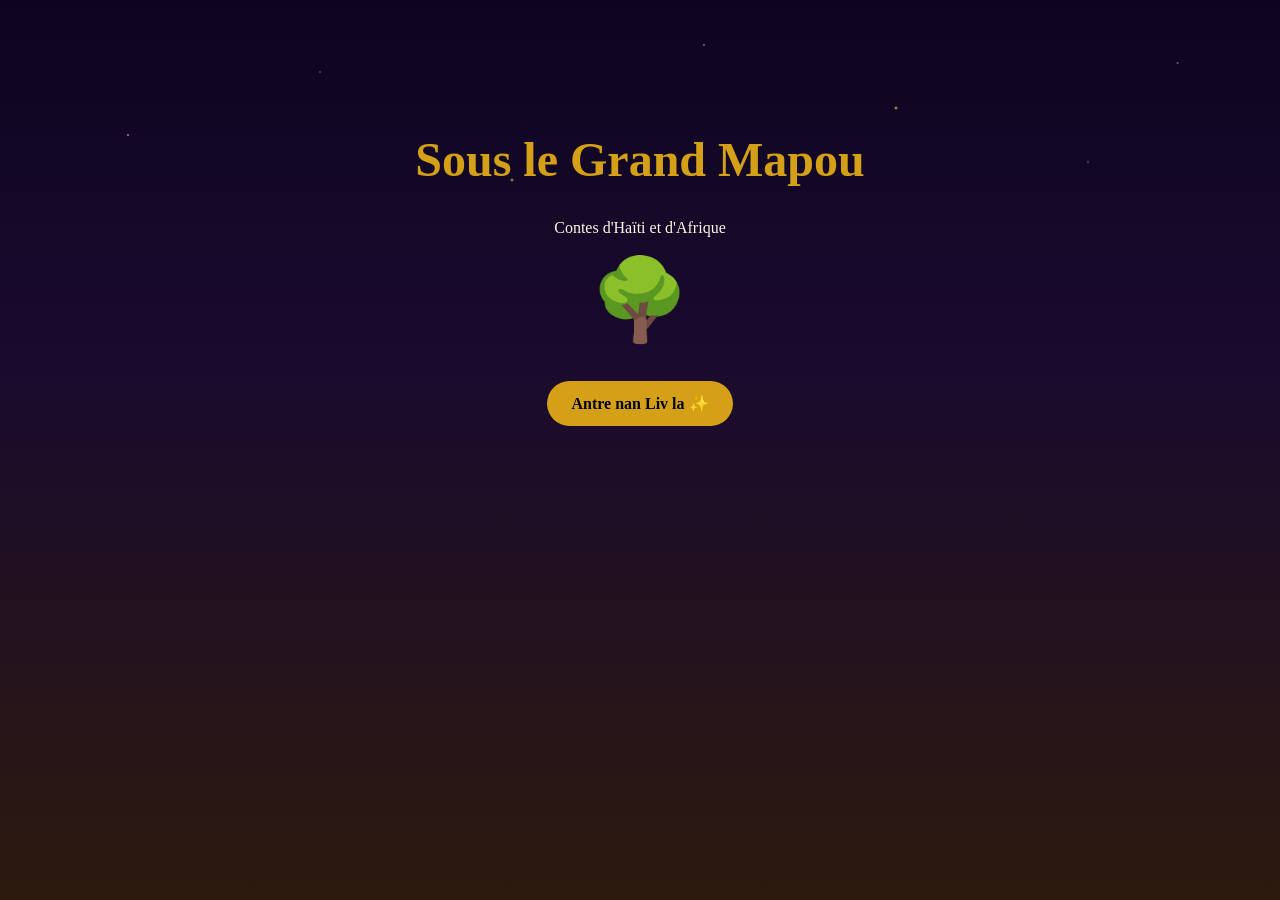
<file: index.html>
<!DOCTYPE html>
<html lang="fr">
<head>
    <meta charset="UTF-8">
    <title>Sous le Grand Mapou</title>
    <link rel="stylesheet" href="style.css">
</head>
<body style="text-align: center; padding-top: 100px;">
    <h1 style="font-size: 3rem; color: var(--or);">Sous le Grand Mapou</h1>
    <p>Contes d'Haïti et d'Afrique</p>
    <div style="font-size: 5rem;">🌳</div>
    <br>
    <a href="sommaire.html" class="btn-start">Antre nan Liv la ✨</a>
</body>
</html>
</file>
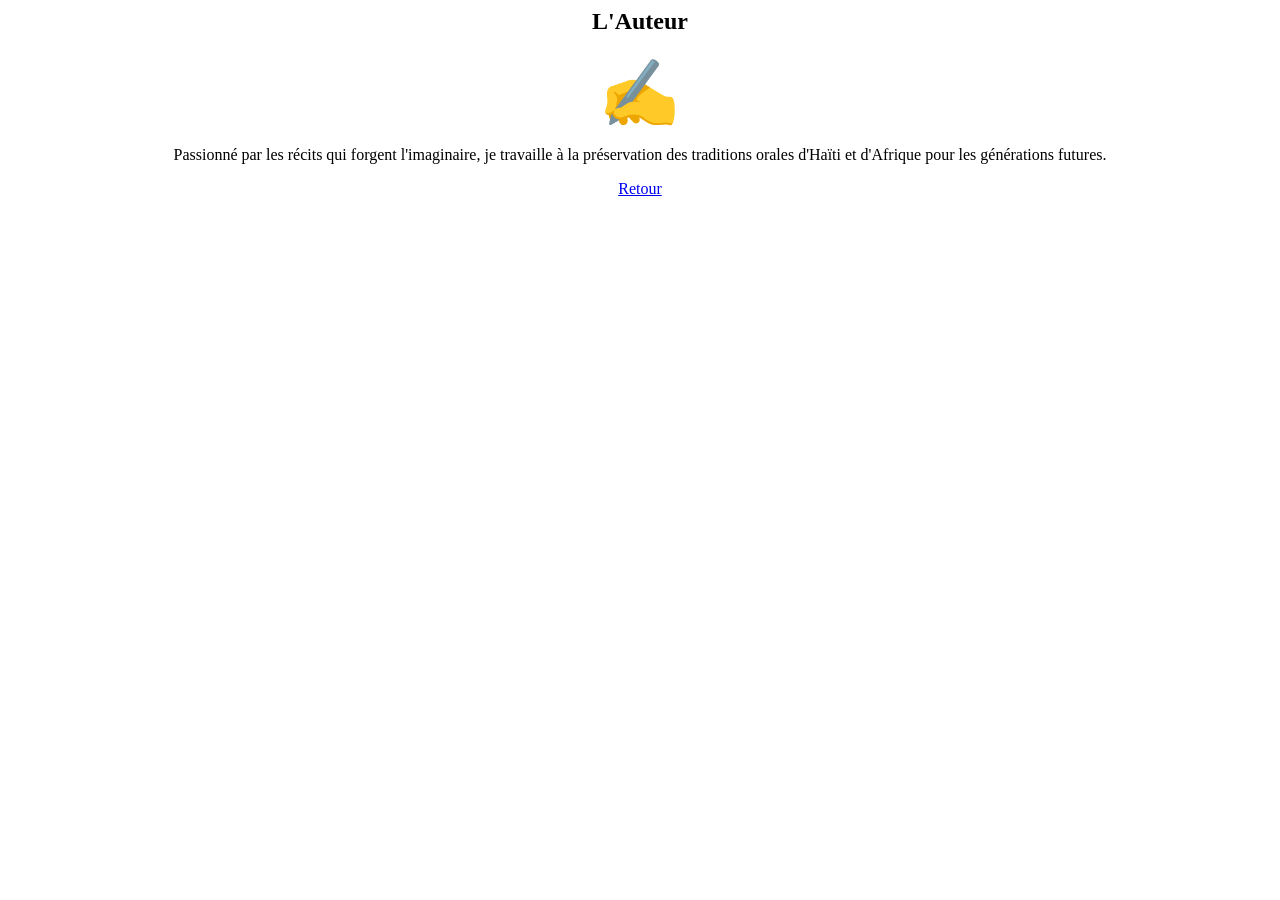
<file: auteur.html>
<body style="text-align: center;">
    <div class="tale-card">
        <h2 style="color: var(--or);">L'Auteur</h2>
        <div style="font-size: 4rem;">✍️</div>
        <p>Passionné par les récits qui forgent l'imaginaire, je travaille à la préservation des traditions orales d'Haïti et d'Afrique pour les générations futures.</p>
        <a href="sommaire.html" class="btn-start">Retour</a>
    </div>
</body>
</file>
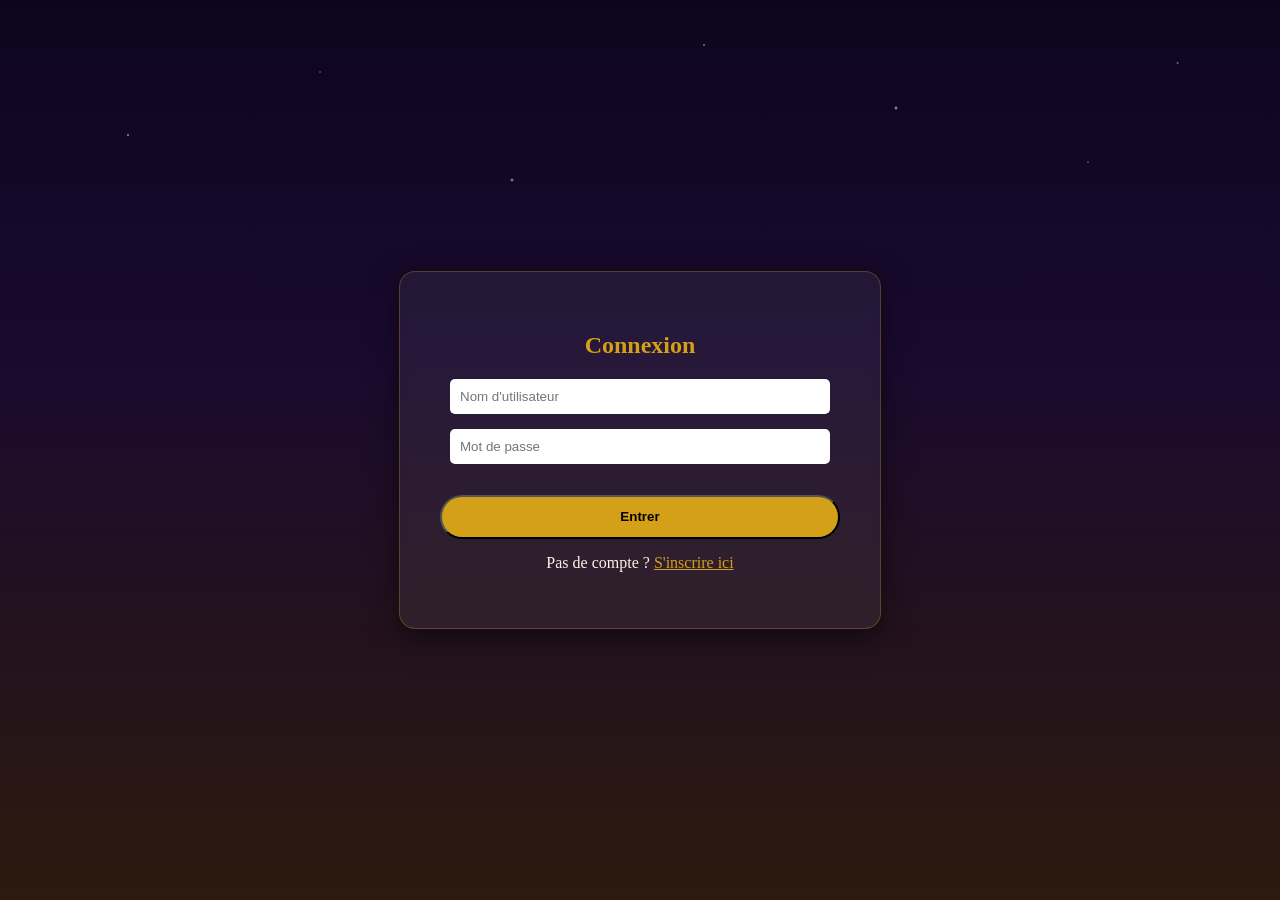
<file: connexion.html>
<!DOCTYPE html>
<html lang="fr">
<head>
    <meta charset="UTF-8">
    <title>Connexion — Sous le Grand Mapou</title>
    <link rel="stylesheet" href="style.css">
</head>
<body style="display: flex; align-items: center; justify-content: center; height: 100vh;">
    <div class="tale-card" style="width: 100%; max-width: 400px; text-align: center;">
        <h2 style="color: var(--or);">Connexion</h2>
        <form id="form-connexion">
            <input type="text" id="user_conn" placeholder="Nom d'utilisateur" required style="width: 90%; padding: 10px; margin-bottom: 15px; border-radius: 5px; border: none;">
            <input type="password" id="pass_conn" placeholder="Mot de passe" required style="width: 90%; padding: 10px; margin-bottom: 15px; border-radius: 5px; border: none;">
            <button type="submit" class="btn-start" style="width: 100%; cursor: pointer;">Entrer</button>
        </form>
        <p style="margin-top: 15px;">Pas de compte ? <a href="inscription.html" style="color: var(--or);">S'inscrire ici</a></p>
    </div>

    <script>
        document.getElementById('form-connexion').onsubmit = function(e) {
            e.preventDefault();
            const user = document.getElementById('user_conn').value;
            const pass = document.getElementById('pass_conn').value;
            const savedPass = localStorage.getItem('user_' + user);

            if (savedPass && savedPass === pass) {
                sessionStorage.setItem('isLoggedIn', 'true');
                window.location.href = "sommaire.html";
            } else {
                alert("Nom d'utilisateur ou mot de passe incorrect.");
            }
        };
    </script>
</body>
</html>
</file>
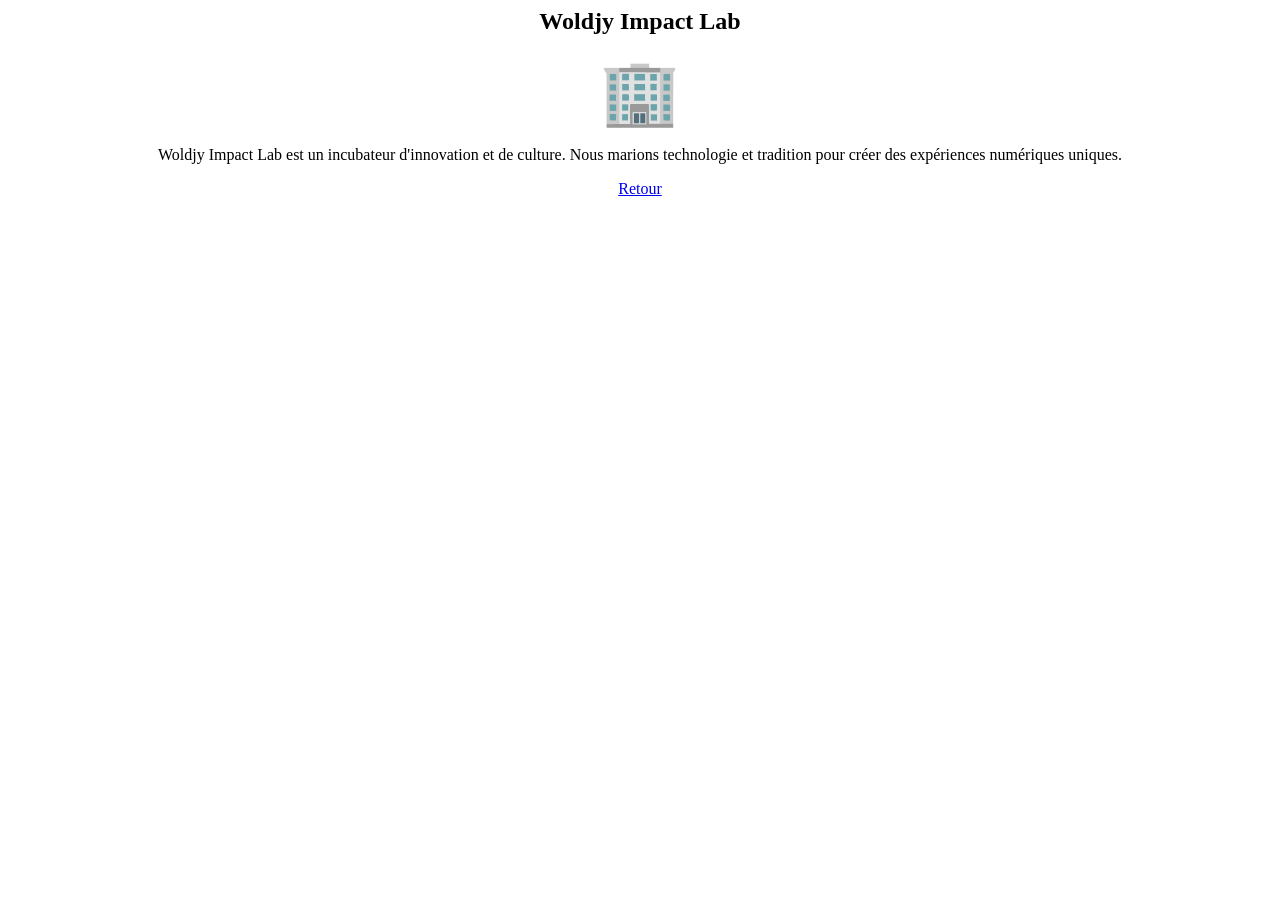
<file: editeur.html>
<body style="text-align: center;">
    <div class="tale-card">
        <h2 style="color: var(--or);">Woldjy Impact Lab</h2>
        <div style="font-size: 4rem;">🏢</div>
        <p>Woldjy Impact Lab est un incubateur d'innovation et de culture. Nous marions technologie et tradition pour créer des expériences numériques uniques.</p>
        <a href="sommaire.html" class="btn-start">Retour</a>
    </div>
</body>
</file>
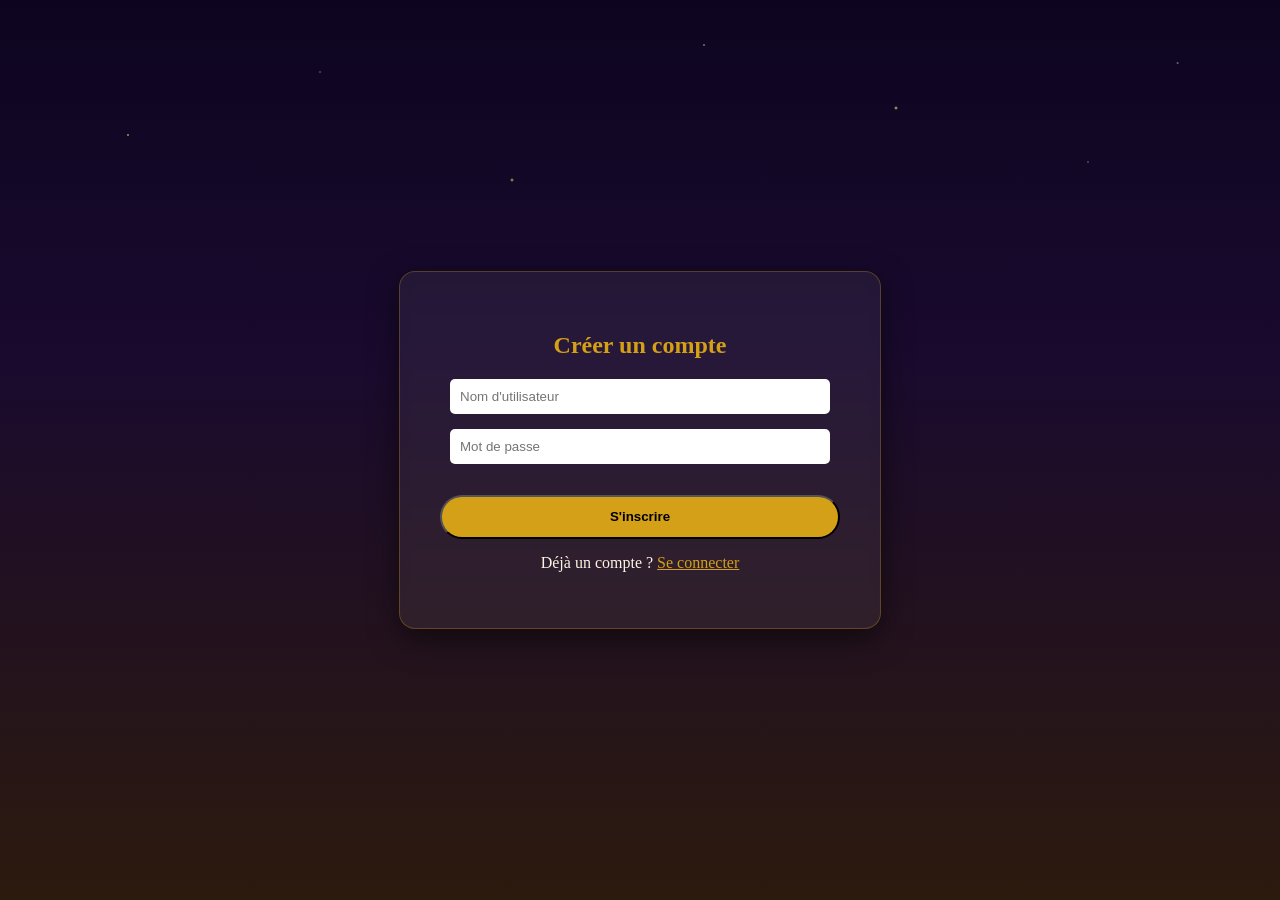
<file: inscription.html>
<!DOCTYPE html>
<html lang="fr">
<head>
    <meta charset="UTF-8">
    <title>S'inscrire — Sous le Grand Mapou</title>
    <link rel="stylesheet" href="style.css">
</head>
<body style="display: flex; align-items: center; justify-content: center; height: 100vh;">
    <div class="tale-card" style="width: 100%; max-width: 400px; text-align: center;">
        <h2 style="color: var(--or);">Créer un compte</h2>
        <form id="form-inscription">
            <input type="text" id="username" placeholder="Nom d'utilisateur" required style="width: 90%; padding: 10px; margin-bottom: 15px; border-radius: 5px; border: none;">
            <input type="password" id="password" placeholder="Mot de passe" required style="width: 90%; padding: 10px; margin-bottom: 15px; border-radius: 5px; border: none;">
            <button type="submit" class="btn-start" style="width: 100%; cursor: pointer;">S'inscrire</button>
        </form>
        <p style="margin-top: 15px;">Déjà un compte ? <a href="connexion.html" style="color: var(--or);">Se connecter</a></p>
    </div>

    <script>
        document.getElementById('form-inscription').onsubmit = function(e) {
            e.preventDefault();
            const user = document.getElementById('username').value;
            const pass = document.getElementById('password').value;
            localStorage.setItem('user_' + user, pass);
            alert("Compte créé avec succès !");
            window.location.href = "connexion.html";
        };
    </script>
</body>
</html>
</file>
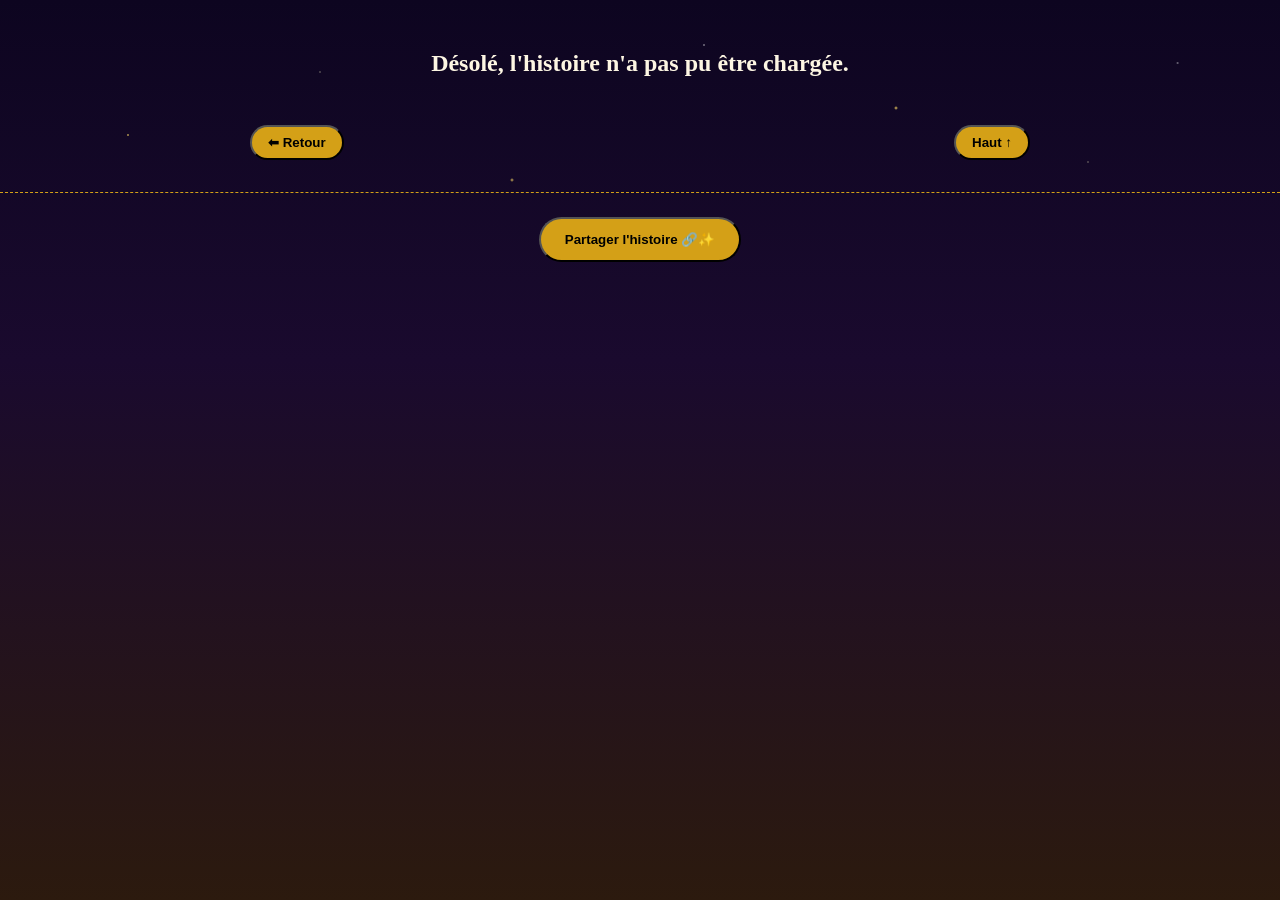
<file: lecture.html>
<!DOCTYPE html>
<html lang="fr">
<head>
    <meta charset="UTF-8">
    <meta name="viewport" content="width=device-width, initial-scale=1.0">
    <title>Lecture — Sous le Grand Mapou</title>
    <link rel="stylesheet" href="style.css">
</head>
<body>
    <section id="tales">
    <div id="affichage-conte">
        </div>
    
    <nav style="display: flex; justify-content: space-between; max-width: 780px; margin: 2rem auto; padding: 0 1rem;">
        <button onclick="retounenLis()" class="btn-start" style="padding: 0.5rem 1rem; cursor:pointer;">⬅ Retour</button>
        <button onclick="window.scrollTo({top:0, behavior:'smooth'})" class="btn-start" style="padding: 0.5rem 1rem; cursor:pointer;">Haut ↑</button>
    </nav>
    
    <div style="text-align: center; margin-top: 2rem; border-top: 1px dashed var(--or); padding-top: 1.5rem;">
    <button onclick="partagerConte()" class="btn-start" style="display: flex; align-items: center; gap: 10px; margin: auto; cursor: pointer;">
        Partager l'histoire 🔗✨
    </button>
</div>

</section>

<script src="contes.js"></script>

<script>
    // 1. Rekipere ID nan URL la
    const urlParams = new URLSearchParams(window.location.search);
    const id = urlParams.get('id');

    // 2. Tcheke si istwaYo egziste epi si li gen ID a
    const afichaj = document.getElementById('affichage-conte');

    if (typeof istwaYo !== 'undefined' && istwaYo[id]) {
        const conte = istwaYo[id];
        afichaj.innerHTML = `
            <article class="tale-card">
                <div class="tale-number">CONTE N° ${id}</div>
                <div class="tale-header-origin">${conte.origine}</div>
                <h2 class="tale-title">${conte.titre}</h2>
                <div class="tale-moral-box"><strong>Morale :</strong> ${conte.morale}</div>
                <div class="tale-body">${conte.corps}</div>
            </article>
        `;
        document.title = conte.titre + " — Sous le Grand Mapou";
    } else {
        afichaj.innerHTML = "<h2 style='text-align:center; margin-top:50px;'>Désolé, l'histoire n'a pas pu être chargée.</h2>";
        console.error("Erreur : istwaYo pa jwenn oswa ID a pa bon. ID kounye a se: " + id);
    }

    // 3. Fonksyon pou bouton retounen an
    function retounenLis() {
        if (parseInt(id) <= 10) {
            window.location.href = 'liste-haiti.html';
        } else {
            window.location.href = 'liste-afrique.html';
        }
    }
    
    function partagerConte() {
    const titIstwa = document.querySelector('.tale-title').innerText;
    // Nou netwaye tèks la pou l pi bèl nan pataje a
    const moral = document.querySelector('.tale-moral-box').innerText.replace('Morale :', '').trim();
    const lyenPaj = window.location.href;

    // Yon ti vibrasyon pou di "mwen klike"
    if (navigator.vibrate) navigator.vibrate(50);

    if (navigator.share) {
        navigator.share({
            title: `Sous le Grand Mapou 🌳`,
            text: `Conte : "${titIstwa}"\n✨ Sagesse : ${moral}\n\n`,
            url: lyenPaj
        })
        .then(() => console.log('Partage réussi'))
        .catch((err) => console.log('Erreur:', err));
    } else {
        // Si nou sou PC oswa file:/// (lokal), nou kopye lyen an
        const el = document.createElement('textarea');
        el.value = lyenPaj;
        document.body.appendChild(el);
        el.select();
        document.execCommand('copy');
        document.body.removeChild(el);
        
        alert("🔗 Lien copié ! (Le partage complet s'activera une fois le site publié sur GitHub)");
    }
}


</script>


</body>
</html>
</file>
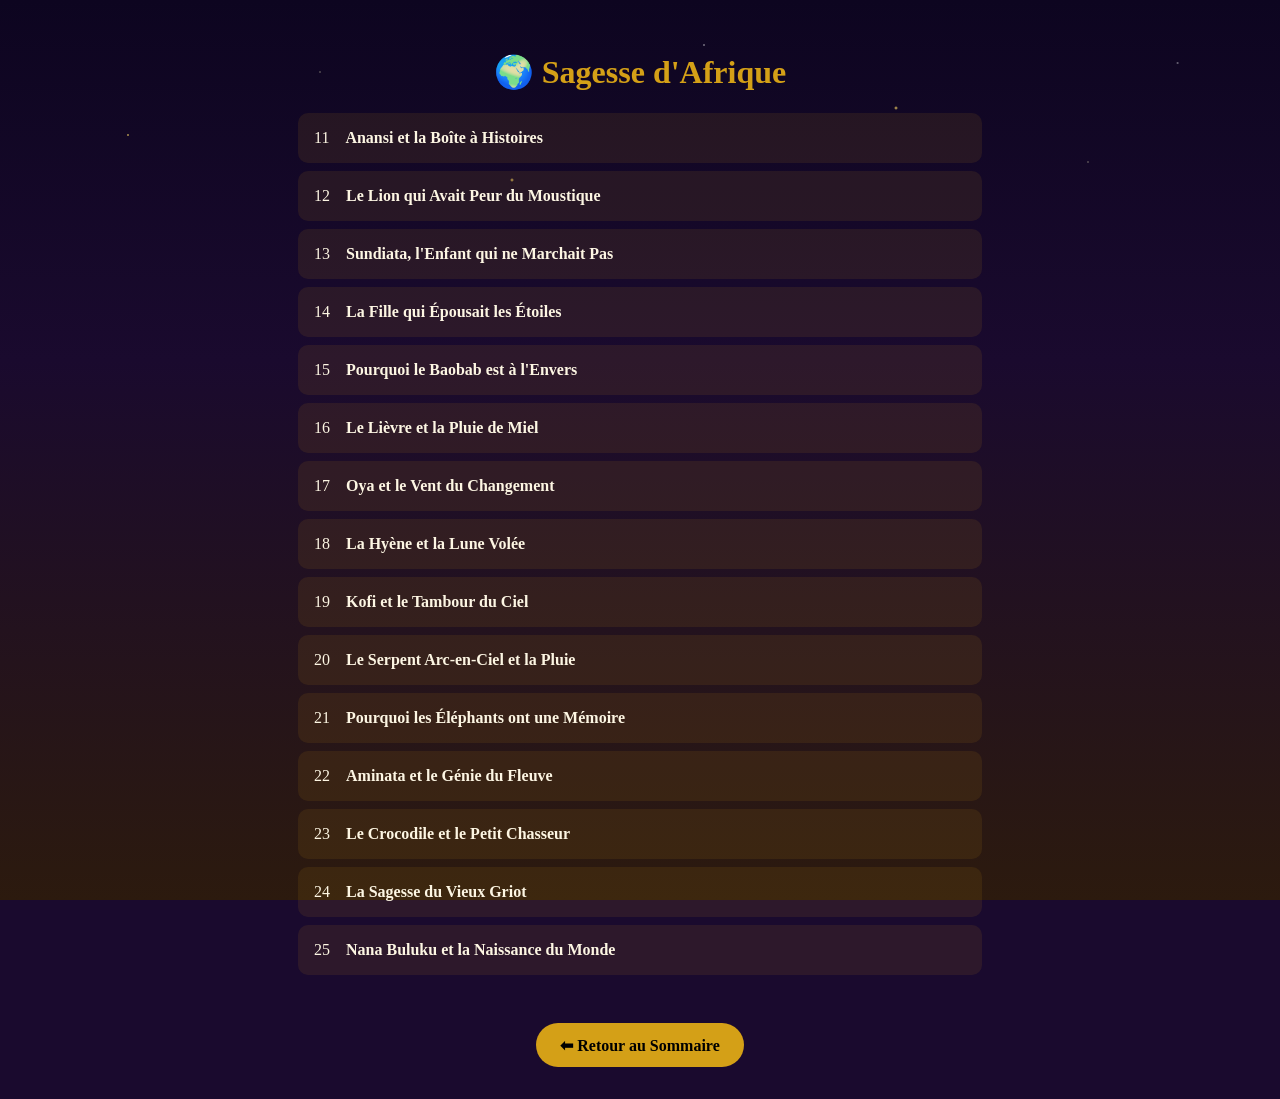
<file: liste-afrique.html>
<!DOCTYPE html>
<html lang="fr">
<head>
    <meta charset="UTF-8">
    <title>Contes d'Afrique</title>
    <link rel="stylesheet" href="style.css">
</head>
<body>
    <div style="max-width: 700px; margin: auto; padding: 2rem;">
        <h1 style="color: var(--or); text-align: center;">🌍 Sagesse d'Afrique</h1>
        
        <div id="liste-afrique">
            <div class="toc-item" onclick="window.location.href='lecture.html?id=11'"><span>11</span> <strong>Anansi et la Boîte à Histoires</strong></div>
            <div class="toc-item" onclick="window.location.href='lecture.html?id=12'"><span>12</span> <strong>Le Lion qui Avait Peur du Moustique</strong></div>
            <div class="toc-item" onclick="window.location.href='lecture.html?id=13'"><span>13</span> <strong>Sundiata, l'Enfant qui ne Marchait Pas</strong></div>
            <div class="toc-item" onclick="window.location.href='lecture.html?id=14'"><span>14</span> <strong>La Fille qui Épousait les Étoiles</strong></div>
            <div class="toc-item" onclick="window.location.href='lecture.html?id=15'"><span>15</span> <strong>Pourquoi le Baobab est à l'Envers</strong></div>
            <div class="toc-item" onclick="window.location.href='lecture.html?id=16'"><span>16</span> <strong>Le Lièvre et la Pluie de Miel</strong></div>
            <div class="toc-item" onclick="window.location.href='lecture.html?id=17'"><span>17</span> <strong>Oya et le Vent du Changement</strong></div>
            <div class="toc-item" onclick="window.location.href='lecture.html?id=18'"><span>18</span> <strong>La Hyène et la Lune Volée</strong></div>
            <div class="toc-item" onclick="window.location.href='lecture.html?id=19'"><span>19</span> <strong>Kofi et le Tambour du Ciel</strong></div>
            <div class="toc-item" onclick="window.location.href='lecture.html?id=20'"><span>20</span> <strong>Le Serpent Arc-en-Ciel et la Pluie</strong></div>
            <div class="toc-item" onclick="window.location.href='lecture.html?id=21'"><span>21</span> <strong>Pourquoi les Éléphants ont une Mémoire</strong></div>
            <div class="toc-item" onclick="window.location.href='lecture.html?id=22'"><span>22</span> <strong>Aminata et le Génie du Fleuve</strong></div>
            <div class="toc-item" onclick="window.location.href='lecture.html?id=23'"><span>23</span> <strong>Le Crocodile et le Petit Chasseur</strong></div>
            <div class="toc-item" onclick="window.location.href='lecture.html?id=24'"><span>24</span> <strong>La Sagesse du Vieux Griot</strong></div>
            <div class="toc-item" onclick="window.location.href='lecture.html?id=25'"><span>25</span> <strong>Nana Buluku et la Naissance du Monde</strong></div>
        </div>

        <center style="margin-top: 2rem;">
            <a href="sommaire.html" class="btn-start">⬅ Retour au Sommaire</a>
        </center>
    </div>
</body>
</html>
</file>
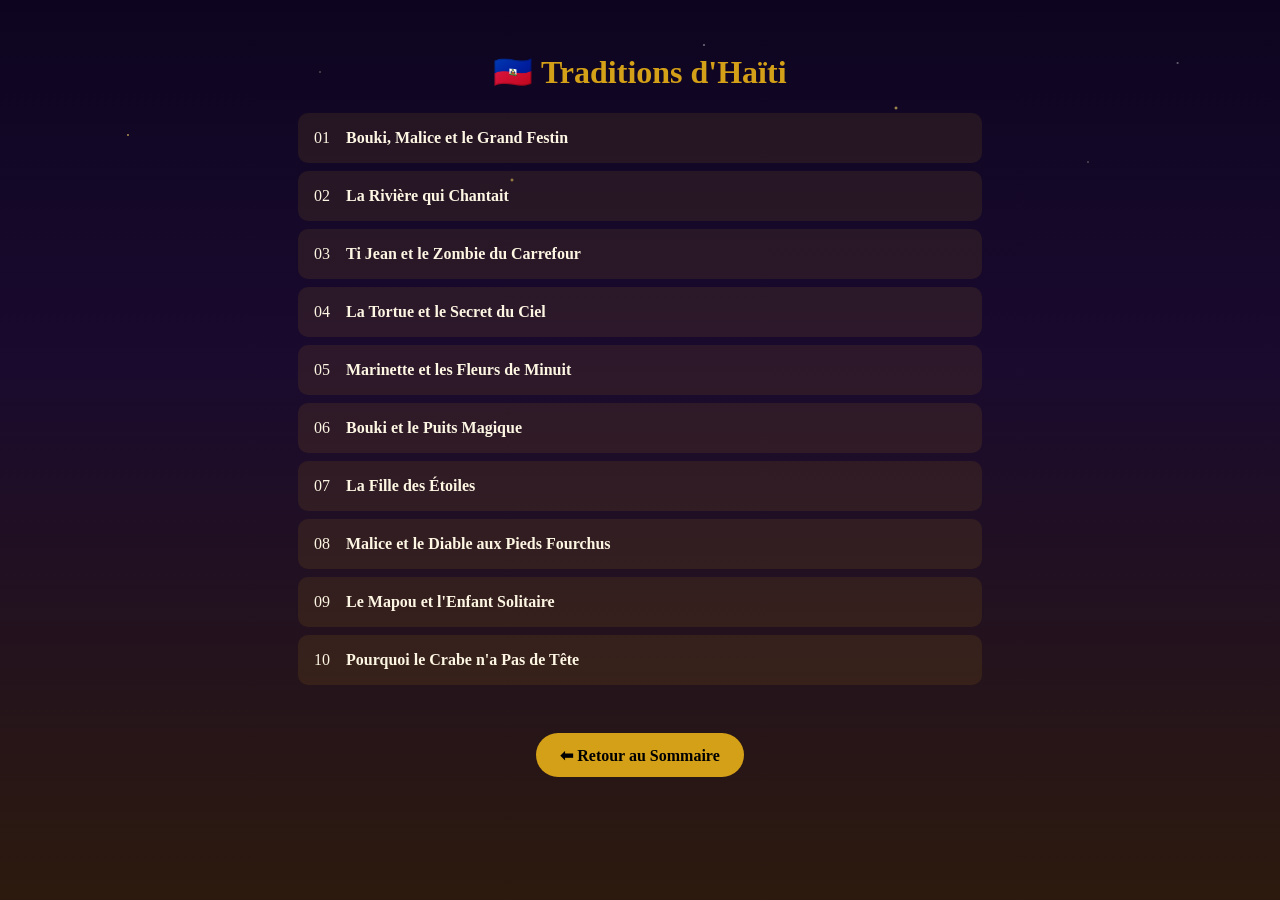
<file: liste-haiti.html>
<!DOCTYPE html>
<html lang="fr">
<head>
    <meta charset="UTF-8">
    <title>Contes d'Haïti</title>
    <link rel="stylesheet" href="style.css">
</head>
<body>
    <div style="max-width: 700px; margin: auto; padding: 2rem;">
        <h1 style="color: var(--or); text-align: center;">🇭🇹 Traditions d'Haïti</h1>
        
        <div id="liste-haiti">
            <div class="toc-item" onclick="window.location.href='lecture.html?id=1'"><span>01</span> <strong>Bouki, Malice et le Grand Festin</strong></div>
            <div class="toc-item" onclick="window.location.href='lecture.html?id=2'"><span>02</span> <strong>La Rivière qui Chantait</strong></div>
            <div class="toc-item" onclick="window.location.href='lecture.html?id=3'"><span>03</span> <strong>Ti Jean et le Zombie du Carrefour</strong></div>
            <div class="toc-item" onclick="window.location.href='lecture.html?id=4'"><span>04</span> <strong>La Tortue et le Secret du Ciel</strong></div>
            <div class="toc-item" onclick="window.location.href='lecture.html?id=5'"><span>05</span> <strong>Marinette et les Fleurs de Minuit</strong></div>
            <div class="toc-item" onclick="window.location.href='lecture.html?id=6'"><span>06</span> <strong>Bouki et le Puits Magique</strong></div>
            <div class="toc-item" onclick="window.location.href='lecture.html?id=7'"><span>07</span> <strong>La Fille des Étoiles</strong></div>
            <div class="toc-item" onclick="window.location.href='lecture.html?id=8'"><span>08</span> <strong>Malice et le Diable aux Pieds Fourchus</strong></div>
            <div class="toc-item" onclick="window.location.href='lecture.html?id=9'"><span>09</span> <strong>Le Mapou et l'Enfant Solitaire</strong></div>
            <div class="toc-item" onclick="window.location.href='lecture.html?id=10'"><span>10</span> <strong>Pourquoi le Crabe n'a Pas de Tête</strong></div>
        </div>

        <center style="margin-top: 2rem;">
            <a href="sommaire.html" class="btn-start">⬅ Retour au Sommaire</a>
        </center>
    </div>
</body>
</html>
</file>
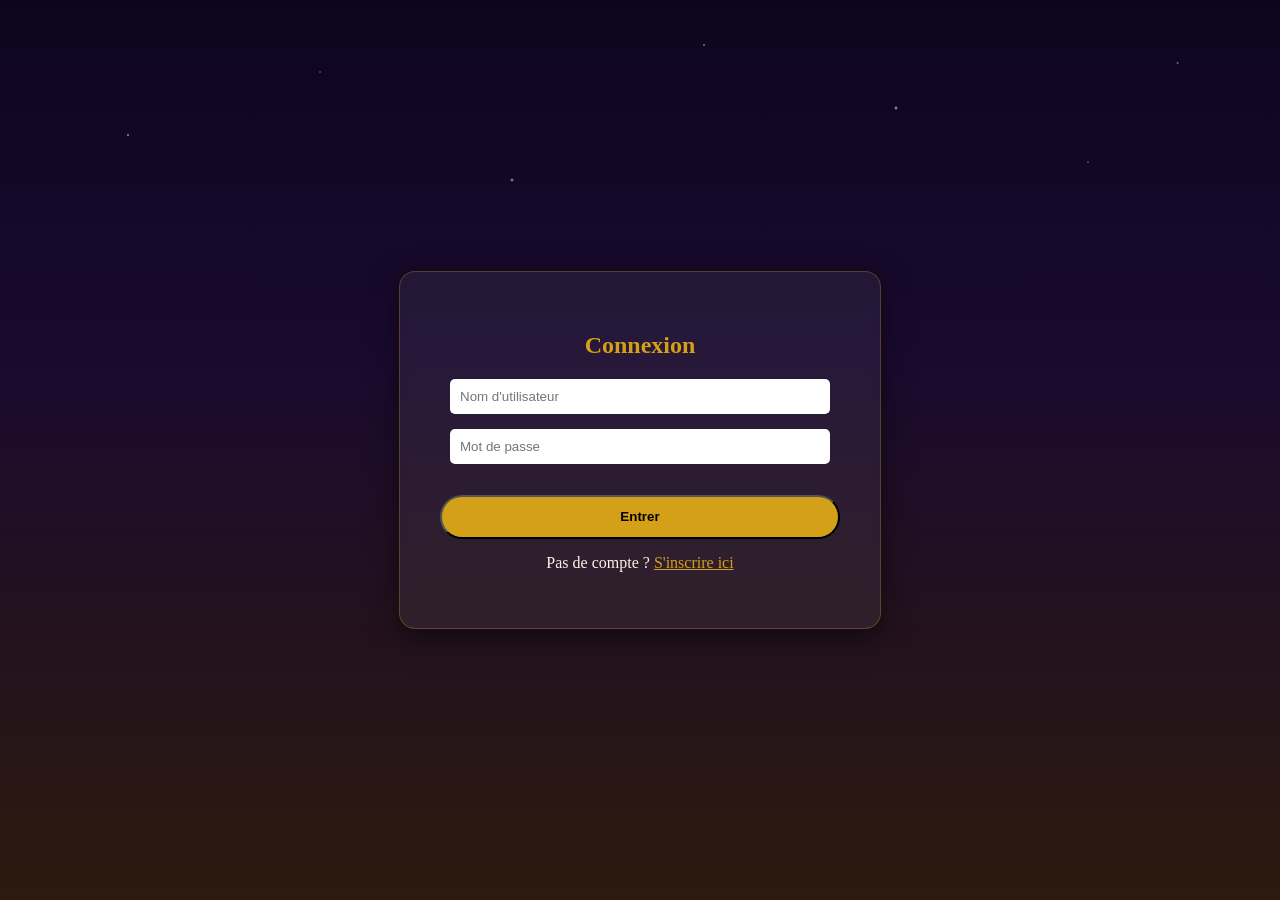
<file: sommaire.html>
<!DOCTYPE html>
<html lang="fr">
<head>
    <meta charset="UTF-8">
    <title>Sommaire — Sous le Grand Mapou</title>
    <link rel="stylesheet" href="style.css">
</head>
<body>
    <div style="max-width: 800px; margin: auto; padding: 4rem 2rem; text-align: center;">
        <h1 style="color: var(--or);">Choisissez votre destination</h1>
        <p>Explorez les trésors de la tradition orale</p>

        <div style="display: flex; gap: 20px; justify-content: center; margin-top: 3rem; flex-wrap: wrap;">
            <div class="tale-card" onclick="window.location.href='liste-haiti.html'" style="cursor:pointer; flex: 1; min-width: 250px;">
                <div style="font-size: 4rem;">🇭🇹</div>
                <h2 style="color: var(--or);">Contes d'Haïti</h2>
                <p>10 histoires de ruse et de mystère.</p>
                <span class="btn-start">Explorer</span>
            </div>

            <div class="tale-card" onclick="window.location.href='liste-afrique.html'" style="cursor:pointer; flex: 1; min-width: 250px;">
                <div style="font-size: 4rem;">🌍</div>
                <h2 style="color: var(--or);">Contes d'Afrique</h2>
                <p>15 histoires de sagesse et de savane.</p>
                <span class="btn-start">Explorer</span>
            </div>
        </div>

        <footer style="margin-top: 4rem; display: flex; justify-content: center; gap: 30px;">
            <a href="auteur.html" style="color: var(--sable); text-decoration: none;">👤 L'Auteur</a>
            <a href="editeur.html" style="color: var(--sable); text-decoration: none;">🏢 Woldjy Impact Lab</a>
        </footer>
    </div>
</body>
    <script>
        // Tcheke sekirite a anvan nenpòt lòt bagay
        if (sessionStorage.getItem('isLoggedIn') !== 'true') {
            window.location.href = "connexion.html";
        }
        
        // Rès kòd ou yo (si genyen) ka vin apre...
    </script>
</body>

</html>
</file>
<file: style.css>
:root { --or: #D4A017; --nuit: #1A0A2E; --creme: #FDF6E3; --sable: #F2E4C4; }
body { background: var(--nuit); color: var(--creme); font-family: 'Lora', serif; margin: 0; }
body::before { content: ''; position: fixed; inset: 0; background: linear-gradient(180deg, #0D0520 0%, #1A0A2E 100%); z-index: -1; }

/* Styles pou Kat Kont yo */
.tale-card { background: rgba(253,246,227,0.05); border: 1px solid var(--or); border-radius: 15px; padding: 2rem; max-width: 800px; margin: 2rem auto; }
.tale-title { color: var(--or); font-family: 'Playfair Display', serif; font-size: 2rem; }
.tale-moral-box { background: rgba(212,160,23,0.1); border-left: 4px solid var(--or); padding: 1rem; margin: 1rem 0; font-style: italic; }
.btn-start { display: inline-block; background: var(--or); color: #000; padding: 0.8rem 1.5rem; border-radius: 25px; text-decoration: none; font-weight: bold; margin-top: 1rem; }

/* Styles pou Sommaire */
.toc-item { background: rgba(212,160,23,0.1); padding: 1rem; margin: 0.5rem; border-radius: 10px; cursor: pointer; display: flex; align-items: center; gap: 1rem; }
.toc-item:hover { background: rgba(212,160,23,0.2); }
/* ── BACKGROUND MAJIK AK ETWAL ── */
body::before {
    content: '';
    position: fixed;
    inset: 0;
    /* Kreyasyon zetwal ak radial-gradient */
    background: 
        radial-gradient(1.5px 1.5px at 10% 15%, rgba(255,220,100,0.9) 0%, transparent 100%),
        radial-gradient(1px 1px at 25% 8%, rgba(255,255,200,0.7) 0%, transparent 100%),
        radial-gradient(2px 2px at 40% 20%, rgba(255,220,100,0.8) 0%, transparent 100%),
        radial-gradient(1.5px 1.5px at 55% 5%, rgba(255,255,255,0.6) 0%, transparent 100%),
        radial-gradient(2px 2px at 70% 12%, rgba(255,220,100,0.9) 0%, transparent 100%),
        radial-gradient(1px 1px at 85% 18%, rgba(255,255,200,0.7) 0%, transparent 100%),
        radial-gradient(1.5px 1.5px at 92% 7%, rgba(255,255,255,0.5) 0%, transparent 100%),
        /* Koulè syèl la */
        linear-gradient(180deg, #0D0520 0%, #1A0A2E 40%, #2C1A0E 100%);
    z-index: -1;
    animation: twinklestar 8s ease-in-out infinite;
}

/* Animasyon pou syèl la bouje yon ti kras */
@keyframes twinklestar {
    0%, 100% { opacity: 0.9; transform: scale(1); }
    50% { opacity: 1; transform: scale(1.02); }
}

/* ── ANIMASYON POU KAT ISTWA YO ── */
.tale-card {
    background: rgba(253,246,227,0.06);
    border: 1px solid rgba(212,160,23,0.3);
    border-radius: 16px;
    padding: 2.5rem;
    max-width: 800px;
    margin: 2rem auto;
    backdrop-filter: blur(5px); /* Ti efè glas */
    box-shadow: 0 10px 30px rgba(0,0,0,0.5);
    transition: transform 0.3s ease, box-shadow 0.3s ease;
}

.tale-card:hover {
    transform: translateY(-5px);
    box-shadow: 0 15px 40px rgba(212,160,23,0.15);
    border-color: var(--or);
}

/* ── ESTIL POU TIT YO ── */
.tale-title {
    font-family: 'Cinzel Decorative', serif;
    color: var(--or);
    text-shadow: 0 0 15px rgba(212,160,23,0.4);
    font-size: 2.2rem;
    margin-bottom: 0.5rem;
}

/* Ti dekorasyon anba tit la */
.tale-title::after {
    content: '';
    display: block;
    width: 60px;
    height: 2px;
    background: var(--or);
    margin-top: 10px;
    border-radius: 2px;
}
</file>
